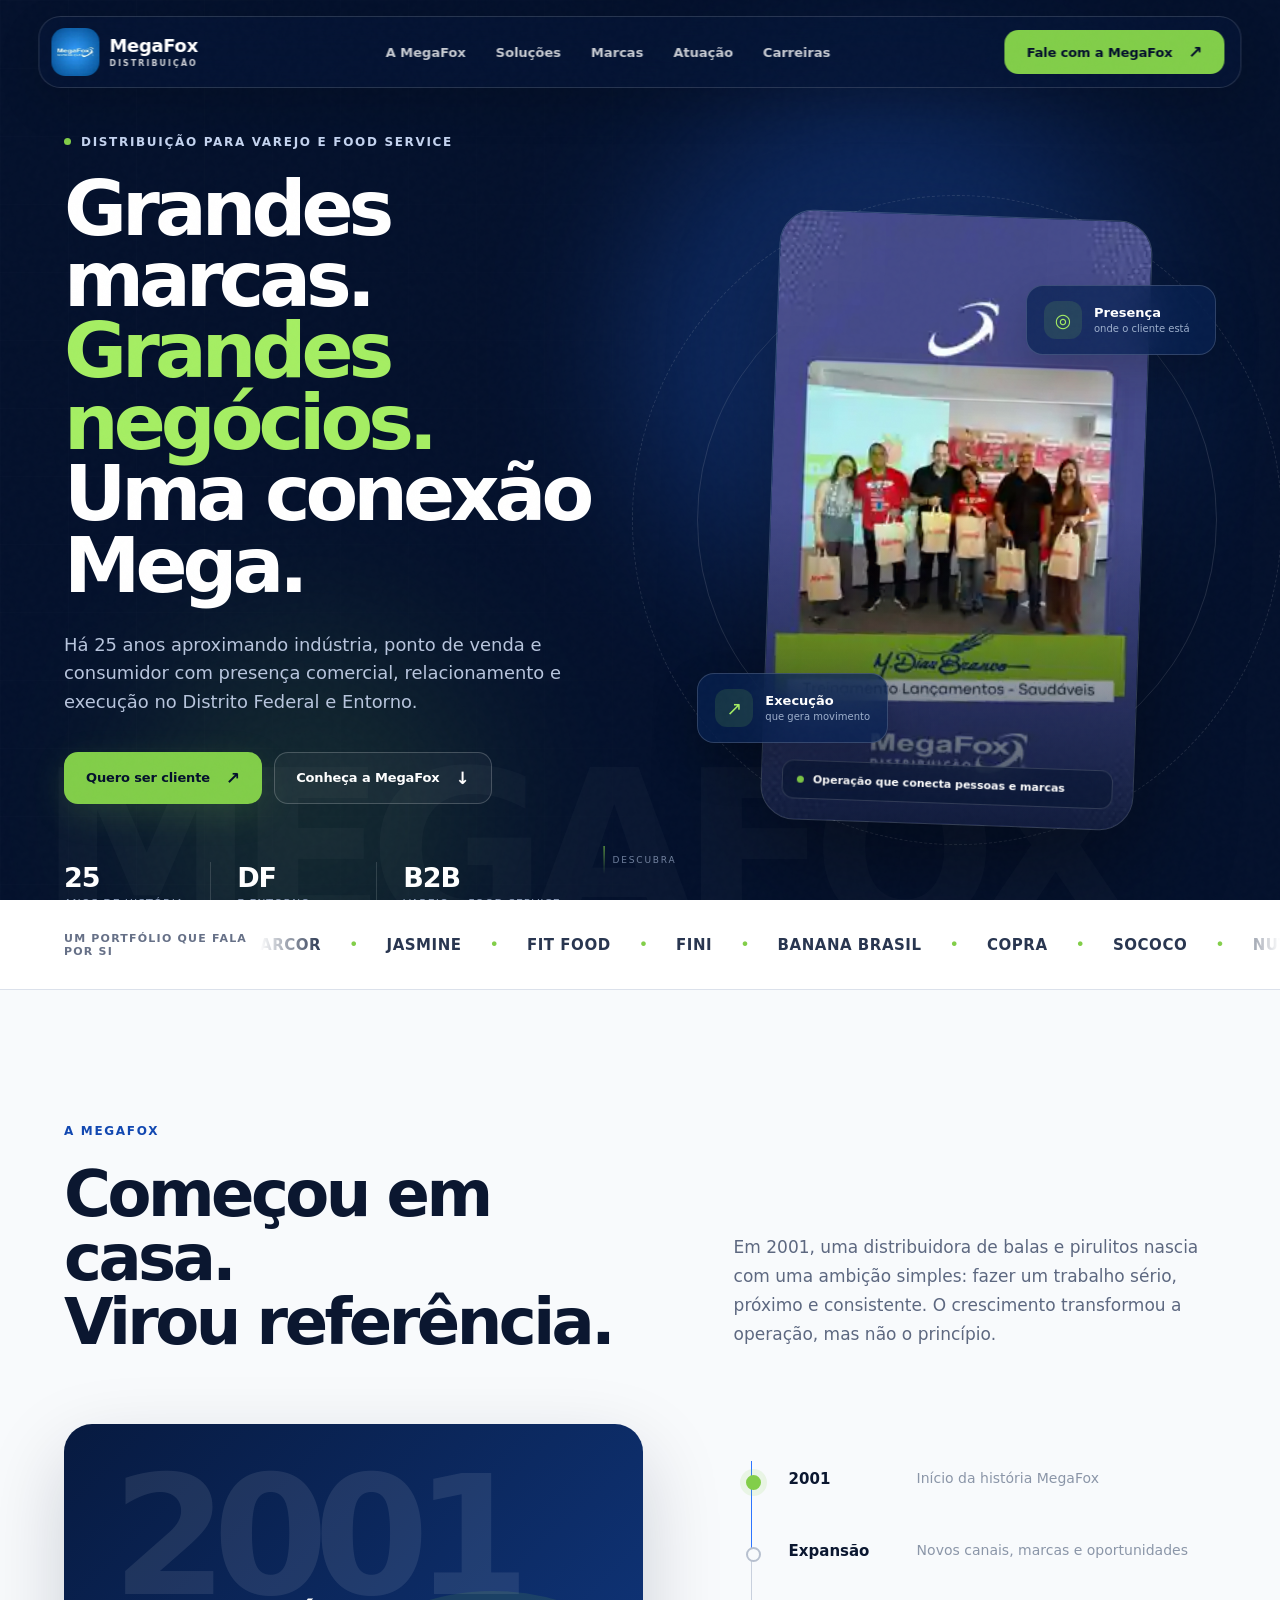
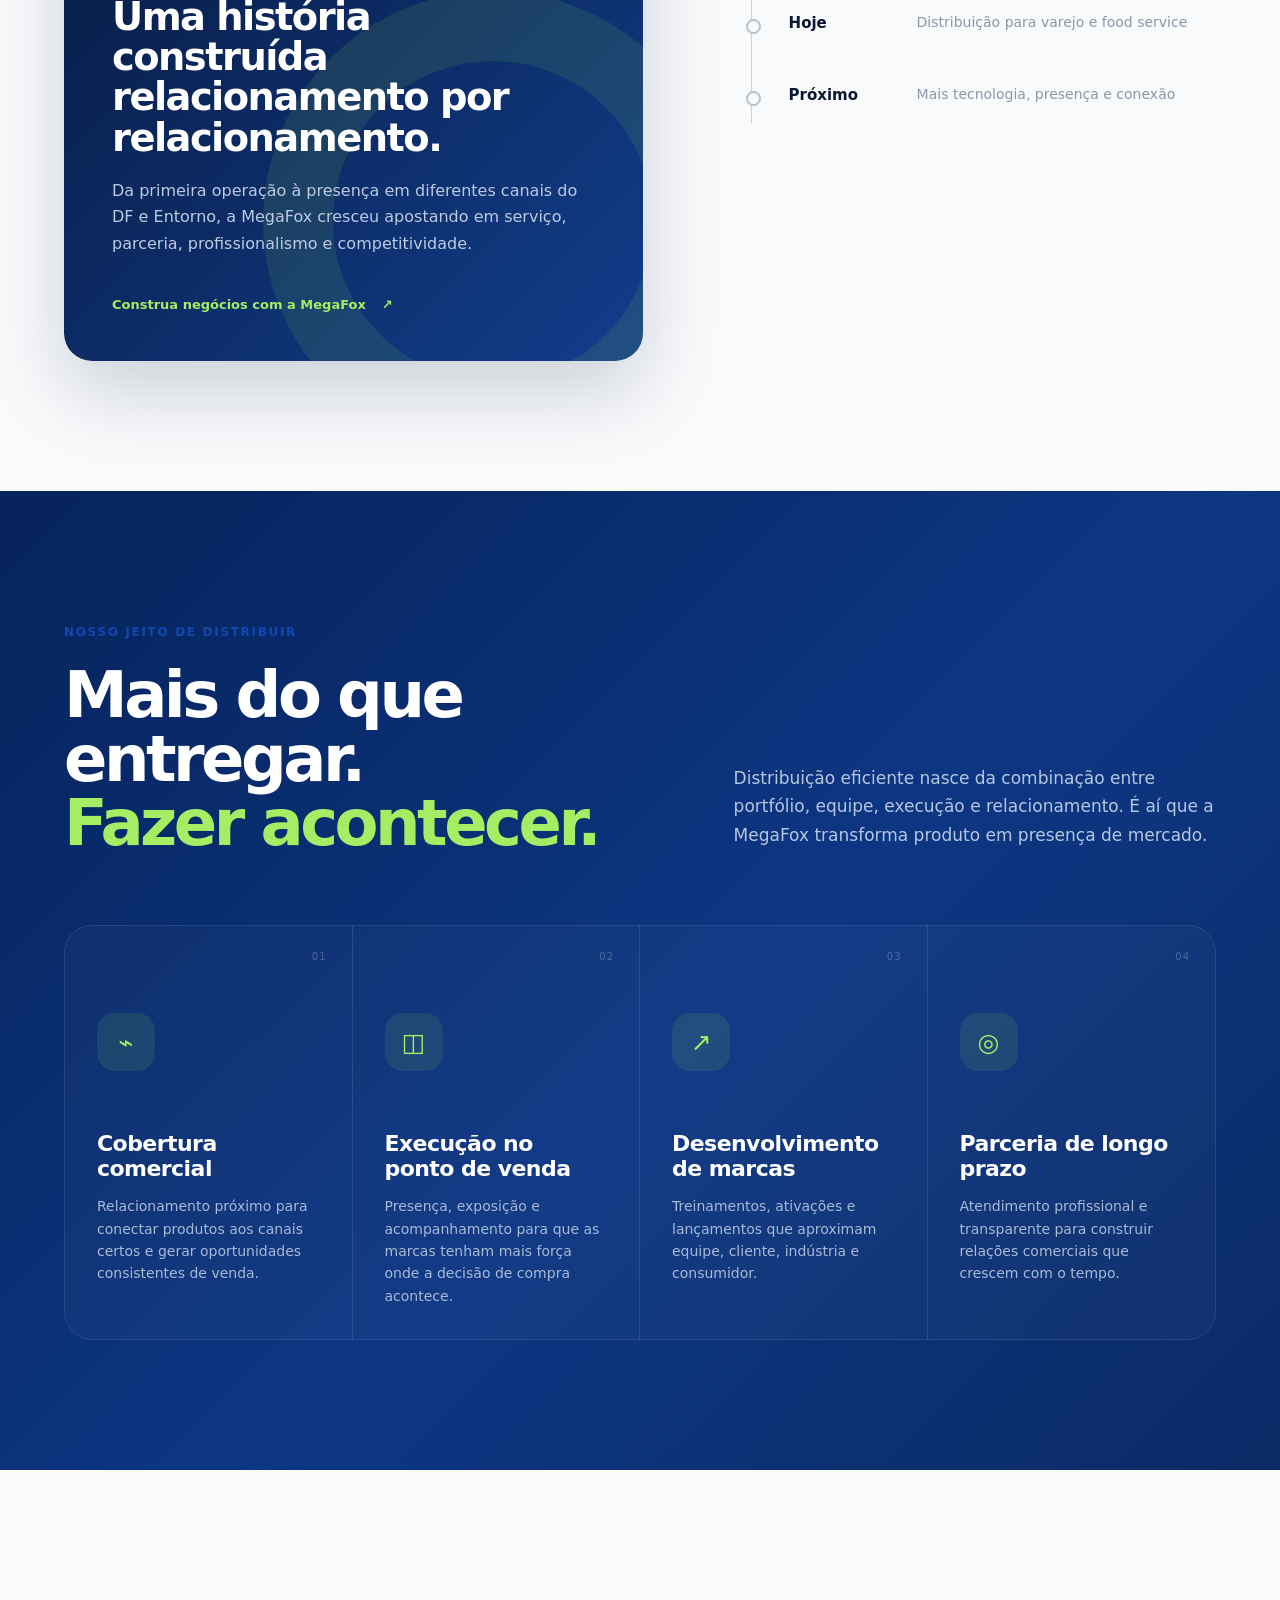
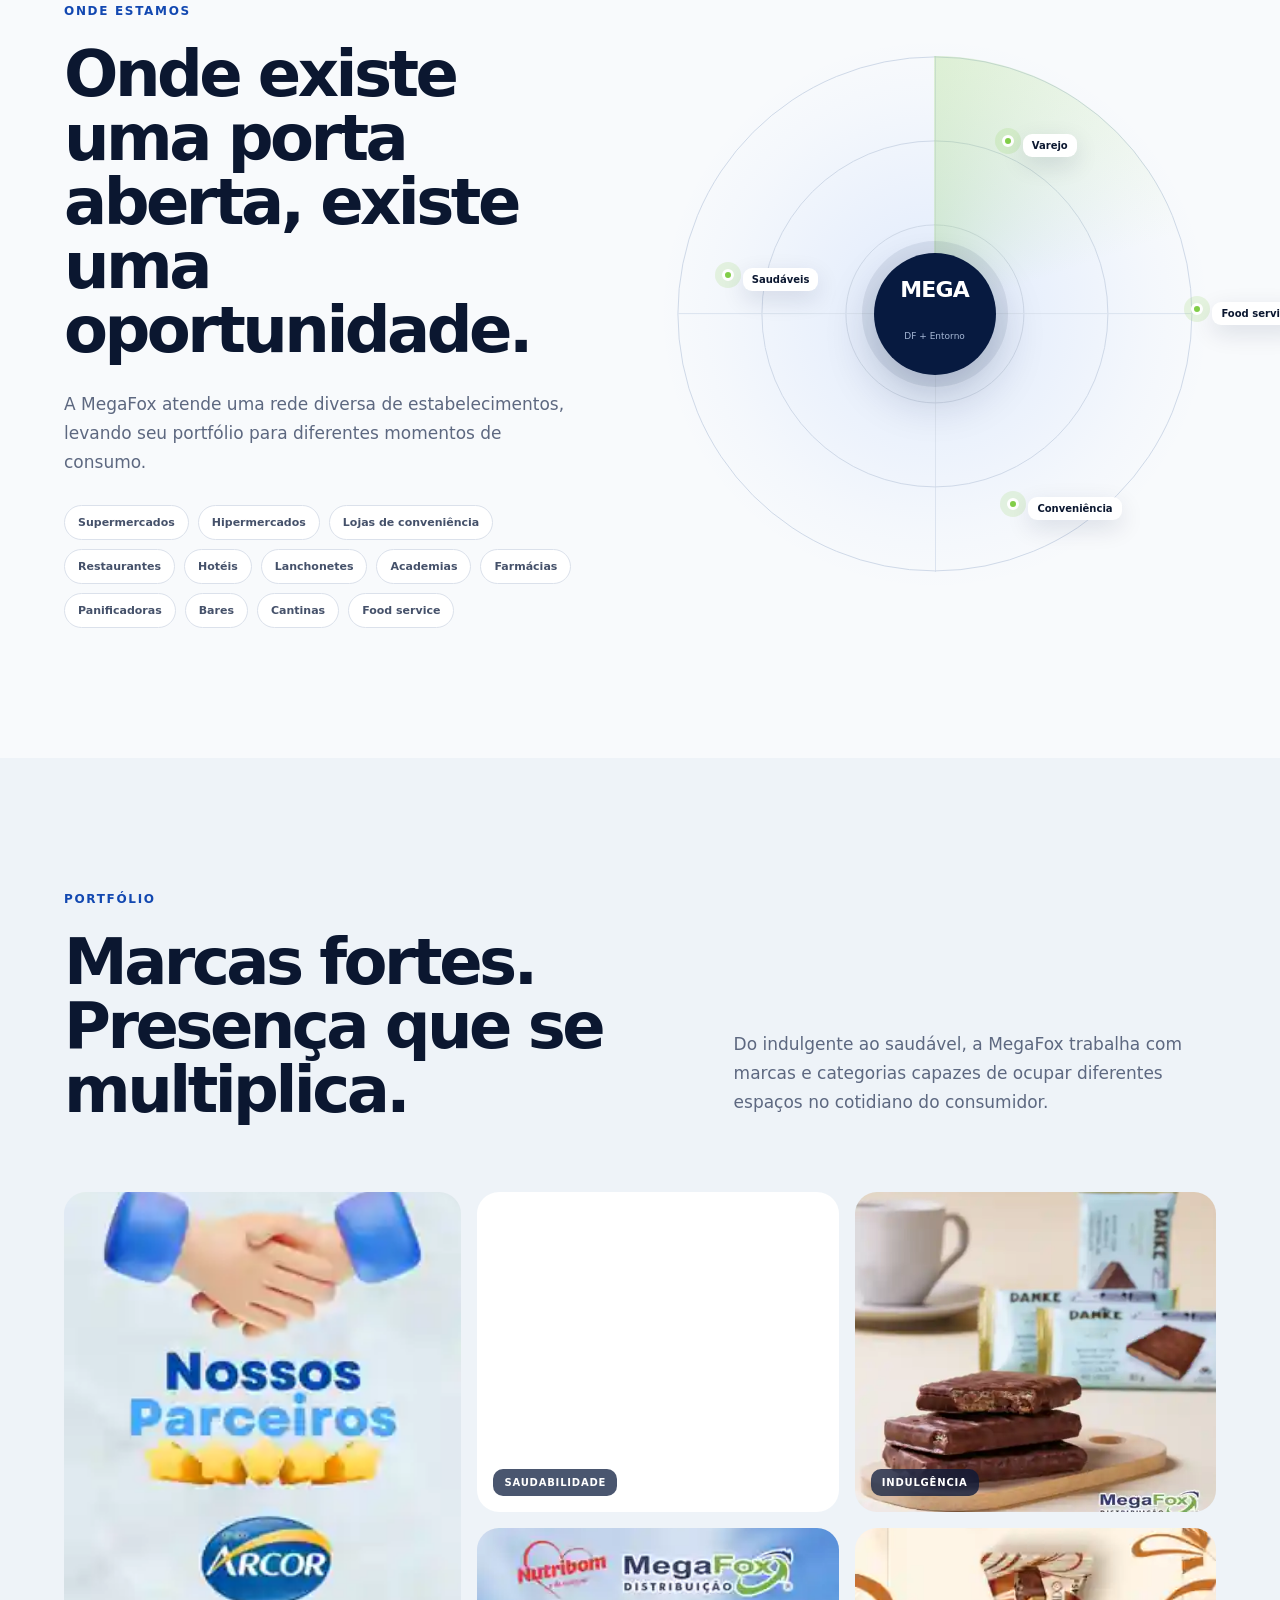
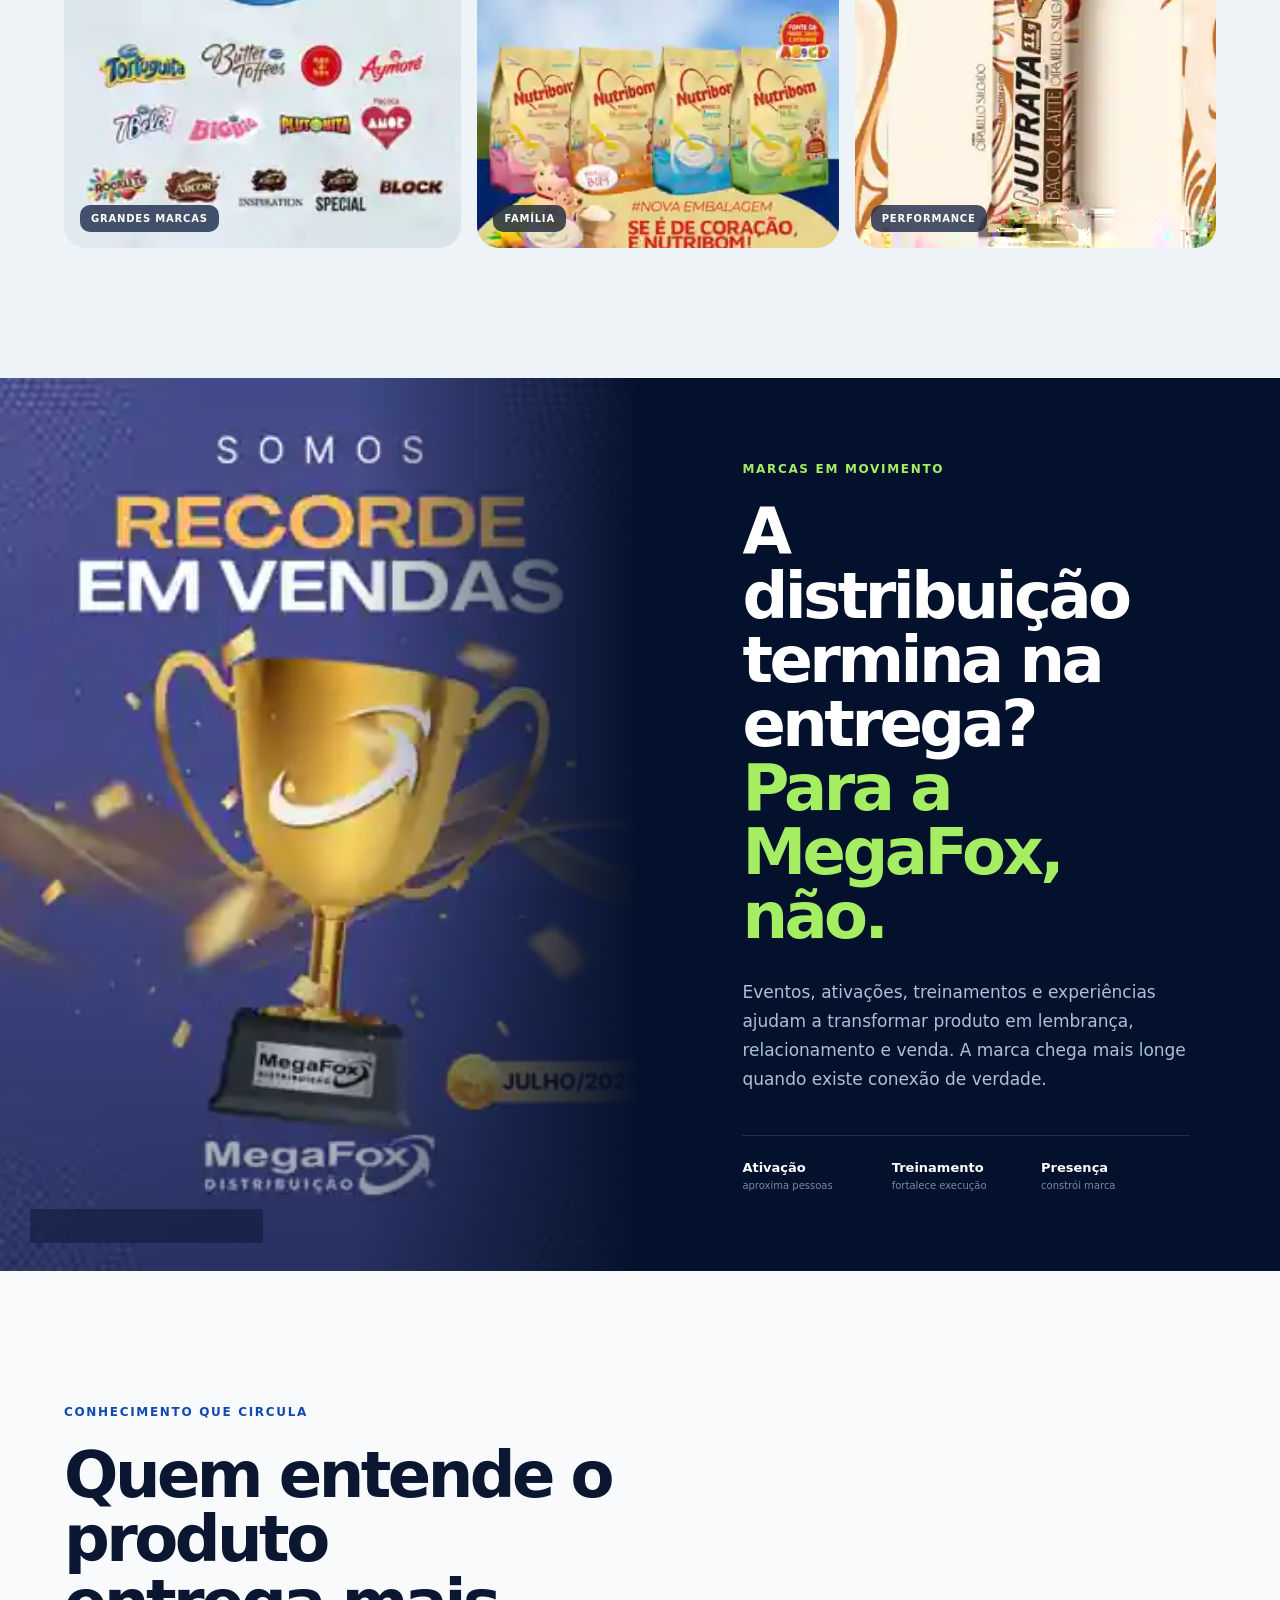
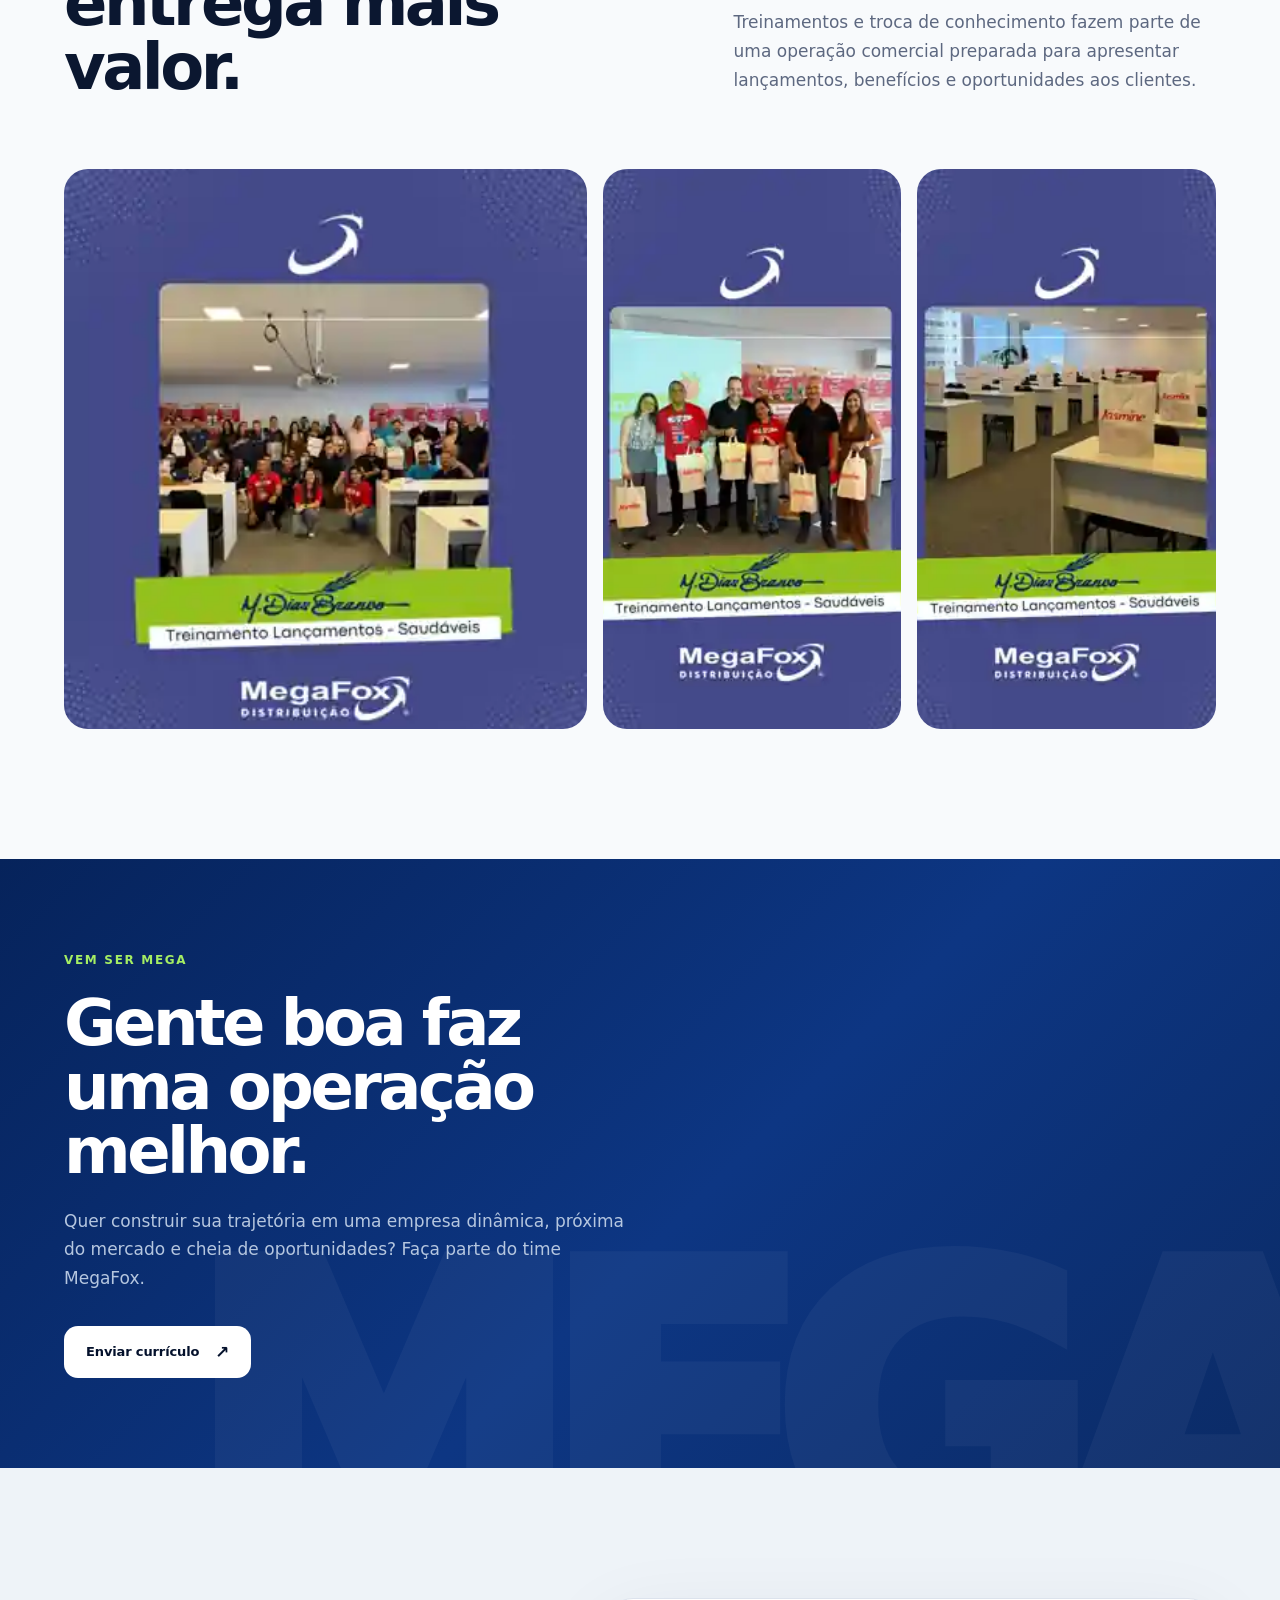
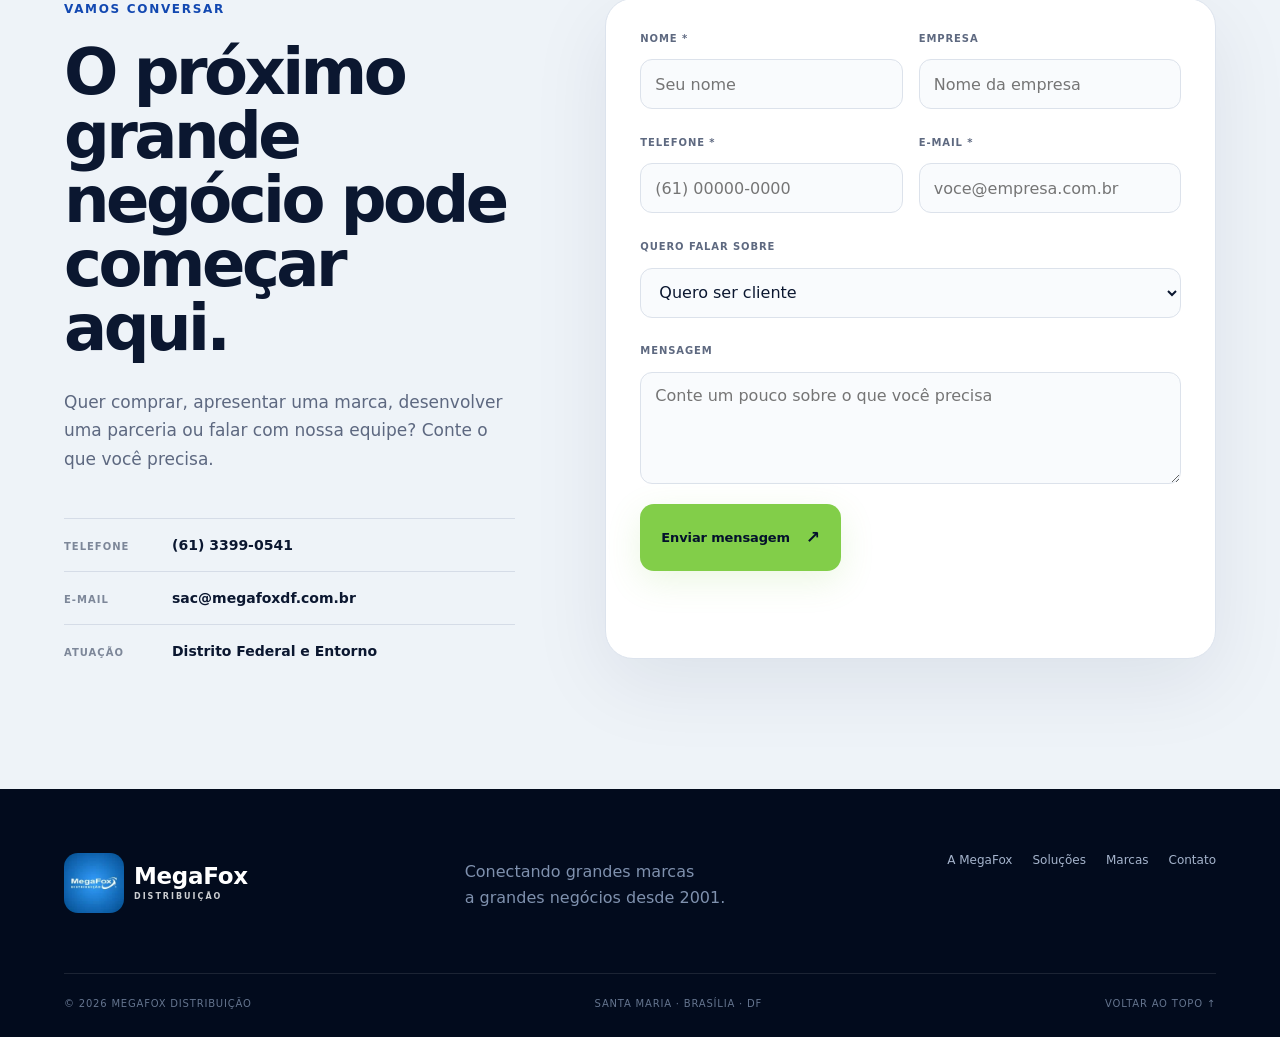
<file: index.html>
<!doctype html>
<html lang="pt-BR">
<head>
  <meta charset="utf-8" />
  <meta name="viewport" content="width=device-width, initial-scale=1" />
  <meta name="theme-color" content="#071a40" />
  <meta name="description" content="MegaFox Distribuição. Há 25 anos conectando grandes marcas ao varejo e food service no Distrito Federal e Entorno." />
  <meta property="og:title" content="MegaFox Distribuição | Conectando marcas e negócios" />
  <meta property="og:description" content="Distribuição, presença comercial e relacionamento para varejo e food service no DF e Entorno." />
  <meta property="og:type" content="website" />
  <title>MegaFox Distribuição | Conectando marcas e negócios</title>
  <link rel="icon" href="./assets/img/logo.webp" />
  <link rel="stylesheet" href="./assets/css/styles-a.css" />
  <link rel="stylesheet" href="./assets/css/styles-b.css" />
</head>
<body>
  <div class="noise" aria-hidden="true"></div>
  <header class="site-header" id="topo">
    <a class="brand" href="#topo" aria-label="MegaFox Distribuição - Início">
      <img src="./assets/img/logo.webp" alt="MegaFox Distribuição" />
      <span class="brand-wordmark"><strong>MegaFox</strong><small>DISTRIBUIÇÃO</small></span>
    </a>
    <button class="nav-toggle" aria-expanded="false" aria-controls="main-nav" aria-label="Abrir menu"><span></span><span></span></button>
    <nav id="main-nav" class="main-nav" aria-label="Navegação principal"><a href="#megafox">A MegaFox</a><a href="#solucoes">Soluções</a><a href="#marcas">Marcas</a><a href="#atuacao">Atuação</a><a href="#carreiras">Carreiras</a></nav>
    <a class="btn btn-header" href="#contato">Fale com a MegaFox <span>↗</span></a>
  </header>
  <main>
    <section class="hero section-dark" aria-labelledby="hero-title">
      <div class="hero-grid-bg" aria-hidden="true"></div><div class="hero-glow hero-glow-a" aria-hidden="true"></div><div class="hero-glow hero-glow-b" aria-hidden="true"></div>
      <div class="hero-copy reveal"><div class="eyebrow"><span class="pulse-dot"></span> Distribuição para varejo e food service</div><h1 id="hero-title">Grandes marcas.<br><span>Grandes negócios.</span><br>Uma conexão Mega.</h1><p class="hero-lead">Há 25 anos aproximando indústria, ponto de venda e consumidor com presença comercial, relacionamento e execução no Distrito Federal e Entorno.</p><div class="hero-actions"><a class="btn btn-primary" href="#contato">Quero ser cliente <span>↗</span></a><a class="btn btn-ghost" href="#megafox">Conheça a MegaFox <span>↓</span></a></div><div class="hero-proof" aria-label="Destaques MegaFox"><div><strong>25</strong><span>anos de história</span></div><div><strong>DF</strong><span>e Entorno</span></div><div><strong>B2B</strong><span>varejo + food service</span></div></div></div>
      <div class="hero-visual reveal" data-delay="120"><div class="visual-orbit orbit-one" aria-hidden="true"></div><div class="visual-orbit orbit-two" aria-hidden="true"></div><div class="video-shell"><video autoplay muted loop playsinline preload="metadata" poster="./assets/img/treinamento-2.webp"></video><div class="video-overlay"></div><div class="video-badge"><span></span> Operação que conecta pessoas e marcas</div></div><div class="floating-card fc-top"><span class="fc-icon">◎</span><div><strong>Presença</strong><small>onde o cliente está</small></div></div><div class="floating-card fc-bottom"><span class="fc-icon">↗</span><div><strong>Execução</strong><small>que gera movimento</small></div></div></div>
      <div class="scroll-cue" aria-hidden="true"><span></span> descubra</div>
    </section>
    <section class="trust-strip" aria-label="Marcas do portfólio MegaFox"><div class="trust-label">Um portfólio que fala por si</div><div class="ticker" aria-hidden="true"><div class="ticker-track"><span>ARCOR</span><i>•</i><span>JASMINE</span><i>•</i><span>FIT FOOD</span><i>•</i><span>FINI</span><i>•</i><span>BANANA BRASIL</span><i>•</i><span>COPRA</span><i>•</i><span>SOCOCO</span><i>•</i><span>NUTRY</span><i>•</i><span>NUTRIBOM</span><i>•</i><span>DANKE</span><i>•</i><span>ARCOR</span><i>•</i><span>JASMINE</span><i>•</i><span>FIT FOOD</span><i>•</i><span>FINI</span><i>•</i><span>BANANA BRASIL</span><i>•</i><span>COPRA</span><i>•</i><span>SOCOCO</span><i>•</i><span>NUTRY</span><i>•</i><span>NUTRIBOM</span><i>•</i><span>DANKE</span><i>•</i></div></div></section>
    <section class="story section-light" id="megafox"><div class="section-head reveal"><div><span class="kicker">A MegaFox</span><h2>Começou em casa.<br>Virou referência.</h2></div><p>Em 2001, uma distribuidora de balas e pirulitos nascia com uma ambição simples: fazer um trabalho sério, próximo e consistente. O crescimento transformou a operação, mas não o princípio.</p></div><div class="story-layout"><article class="story-feature reveal"><div class="story-year">2001</div><h3>Uma história construída<br>relacionamento por relacionamento.</h3><p>Da primeira operação à presença em diferentes canais do DF e Entorno, a MegaFox cresceu apostando em serviço, parceria, profissionalismo e competitividade.</p><a class="text-link" href="#contato">Construa negócios com a MegaFox <span>↗</span></a></article><div class="timeline reveal" data-delay="100"><div class="timeline-line"><span></span></div><div class="timeline-item active"><strong>2001</strong><span>Início da história MegaFox</span></div><div class="timeline-item"><strong>Expansão</strong><span>Novos canais, marcas e oportunidades</span></div><div class="timeline-item"><strong>Hoje</strong><span>Distribuição para varejo e food service</span></div><div class="timeline-item"><strong>Próximo</strong><span>Mais tecnologia, presença e conexão</span></div></div></div></section>
    <section class="solutions section-blue" id="solucoes"><div class="section-head inverse reveal"><div><span class="kicker">Nosso jeito de distribuir</span><h2>Mais do que entregar.<br><span>Fazer acontecer.</span></h2></div><p>Distribuição eficiente nasce da combinação entre portfólio, equipe, execução e relacionamento. É aí que a MegaFox transforma produto em presença de mercado.</p></div><div class="solution-grid"><article class="solution-card reveal"><span class="card-index">01</span><div class="solution-icon">⌁</div><h3>Cobertura comercial</h3><p>Relacionamento próximo para conectar produtos aos canais certos e gerar oportunidades consistentes de venda.</p><span class="card-line"></span></article><article class="solution-card reveal" data-delay="80"><span class="card-index">02</span><div class="solution-icon">◫</div><h3>Execução no ponto de venda</h3><p>Presença, exposição e acompanhamento para que as marcas tenham mais força onde a decisão de compra acontece.</p><span class="card-line"></span></article><article class="solution-card reveal" data-delay="160"><span class="card-index">03</span><div class="solution-icon">↗</div><h3>Desenvolvimento de marcas</h3><p>Treinamentos, ativações e lançamentos que aproximam equipe, cliente, indústria e consumidor.</p><span class="card-line"></span></article><article class="solution-card reveal" data-delay="240"><span class="card-index">04</span><div class="solution-icon">◎</div><h3>Parceria de longo prazo</h3><p>Atendimento profissional e transparente para construir relações comerciais que crescem com o tempo.</p><span class="card-line"></span></article></div></section>
    <section class="channels section-light" id="atuacao"><div class="channels-copy reveal"><span class="kicker">Onde estamos</span><h2>Onde existe uma porta aberta, existe uma oportunidade.</h2><p>A MegaFox atende uma rede diversa de estabelecimentos, levando seu portfólio para diferentes momentos de consumo.</p><div class="channel-pills"><span>Supermercados</span><span>Hipermercados</span><span>Lojas de conveniência</span><span>Restaurantes</span><span>Hotéis</span><span>Lanchonetes</span><span>Academias</span><span>Farmácias</span><span>Panificadoras</span><span>Bares</span><span>Cantinas</span><span>Food service</span></div></div><div class="channels-visual reveal" data-delay="120"><div class="radar"><div class="radar-ring r1"></div><div class="radar-ring r2"></div><div class="radar-ring r3"></div><div class="radar-sweep"></div><div class="radar-center"><strong>MEGA</strong><span>DF + Entorno</span></div><div class="radar-dot d1"><span>Varejo</span></div><div class="radar-dot d2"><span>Food service</span></div><div class="radar-dot d3"><span>Conveniência</span></div><div class="radar-dot d4"><span>Saudáveis</span></div></div></div></section>
    <section class="brands section-offwhite" id="marcas"><div class="section-head reveal"><div><span class="kicker">Portfólio</span><h2>Marcas fortes.<br>Presença que se multiplica.</h2></div><p>Do indulgente ao saudável, a MegaFox trabalha com marcas e categorias capazes de ocupar diferentes espaços no cotidiano do consumidor.</p></div><div class="brand-gallery"><figure class="brand-tile tall reveal"><img src="./assets/img/parceiros-arcor.webp" alt="Marcas parceiras Arcor distribuídas pela MegaFox" loading="lazy"><figcaption>Grandes marcas</figcaption></figure><figure class="brand-tile reveal" data-delay="60"><img src="./assets/img/jasmine.webp" alt="Produtos Jasmine disponíveis na MegaFox" loading="lazy"><figcaption>Saudabilidade</figcaption></figure><figure class="brand-tile reveal" data-delay="120"><img src="./assets/img/danke.webp" alt="Produto Danke distribuído pela MegaFox" loading="lazy"><figcaption>Indulgência</figcaption></figure><figure class="brand-tile reveal" data-delay="180"><img src="./assets/img/nutribom.webp" alt="Produtos Nutribom distribuídos pela MegaFox" loading="lazy"><figcaption>Família</figcaption></figure><figure class="brand-tile reveal" data-delay="240"><img src="./assets/img/nutrata.webp" alt="Produto Nutrata distribuído pela MegaFox" loading="lazy"><figcaption>Performance</figcaption></figure></div></section>
    <section class="activation section-dark"><div class="activation-media reveal"><video autoplay muted loop playsinline preload="metadata" poster="./assets/img/recorde-vendas.webp"></video><div class="activation-gradient"></div><div class="media-label">Brand experience · MegaFox</div></div><div class="activation-copy reveal" data-delay="120"><span class="kicker light">Marcas em movimento</span><h2>A distribuição termina na entrega?<br><span>Para a MegaFox, não.</span></h2><p>Eventos, ativações, treinamentos e experiências ajudam a transformar produto em lembrança, relacionamento e venda. A marca chega mais longe quando existe conexão de verdade.</p><div class="activation-stats"><div><strong>Ativação</strong><span>aproxima pessoas</span></div><div><strong>Treinamento</strong><span>fortalece execução</span></div><div><strong>Presença</strong><span>constrói marca</span></div></div></div></section>
    <section class="people section-light"><div class="section-head reveal"><div><span class="kicker">Conhecimento que circula</span><h2>Quem entende o produto<br>entrega mais valor.</h2></div><p>Treinamentos e troca de conhecimento fazem parte de uma operação comercial preparada para apresentar lançamentos, benefícios e oportunidades aos clientes.</p></div><div class="people-grid"><div class="people-main reveal"><video autoplay muted loop playsinline preload="metadata" poster="./assets/img/treinamento-1.webp"></video></div><img class="people-photo reveal" data-delay="80" src="./assets/img/treinamento-2.webp" alt="Equipe MegaFox em treinamento" loading="lazy"><img class="people-photo reveal" data-delay="140" src="./assets/img/treinamento-3.webp" alt="Treinamento de produtos na MegaFox" loading="lazy"></div></section>
    <section class="careers section-blue" id="carreiras"><div class="careers-copy reveal"><span class="kicker light">Vem ser Mega</span><h2>Gente boa faz<br>uma operação melhor.</h2><p>Quer construir sua trajetória em uma empresa dinâmica, próxima do mercado e cheia de oportunidades? Faça parte do time MegaFox.</p><a class="btn btn-white" href="mailto:vagas@megafoxdf.com.br">Enviar currículo <span>↗</span></a></div><div class="careers-word reveal" data-delay="100" aria-hidden="true">MEGA</div></section>
    <section class="contact section-offwhite" id="contato"><div class="contact-copy reveal"><span class="kicker">Vamos conversar</span><h2>O próximo grande negócio pode começar aqui.</h2><p>Quer comprar, apresentar uma marca, desenvolver uma parceria ou falar com nossa equipe? Conte o que você precisa.</p><div class="contact-details"><div><small>Telefone</small><a href="tel:+556133990541">(61) 3399-0541</a></div><div><small>E-mail</small><a href="mailto:sac@megafoxdf.com.br">sac@megafoxdf.com.br</a></div><div><small>Atuação</small><span>Distrito Federal e Entorno</span></div></div></div><form class="contact-form reveal" data-delay="120" id="contact-form" novalidate><input class="hp" type="text" name="website" tabindex="-1" autocomplete="off" aria-hidden="true"><div class="field-row"><label><span>Nome *</span><input type="text" name="name" autocomplete="name" required maxlength="100" placeholder="Seu nome"></label><label><span>Empresa</span><input type="text" name="company" autocomplete="organization" maxlength="120" placeholder="Nome da empresa"></label></div><div class="field-row"><label><span>Telefone *</span><input type="tel" name="phone" autocomplete="tel" required maxlength="30" placeholder="(61) 00000-0000"></label><label><span>E-mail *</span><input type="email" name="email" autocomplete="email" required maxlength="140" placeholder="voce@empresa.com.br"></label></div><label><span>Quero falar sobre</span><select name="interest"><option value="ser-cliente">Quero ser cliente</option><option value="ser-fornecedor">Quero apresentar uma marca</option><option value="parceria">Parcerias e ações</option><option value="outro">Outro assunto</option></select></label><label><span>Mensagem</span><textarea name="message" rows="4" maxlength="1000" placeholder="Conte um pouco sobre o que você precisa"></textarea></label><button class="btn btn-primary submit-btn" type="submit">Enviar mensagem <span>↗</span></button><p class="form-status" id="form-status" role="status" aria-live="polite"></p></form></section>
  </main>
  <footer class="site-footer"><div class="footer-top"><a class="brand footer-brand" href="#topo"><img src="./assets/img/logo.webp" alt="" /><span class="brand-wordmark"><strong>MegaFox</strong><small>DISTRIBUIÇÃO</small></span></a><p>Conectando grandes marcas<br>a grandes negócios desde 2001.</p><div class="footer-links"><a href="#megafox">A MegaFox</a><a href="#solucoes">Soluções</a><a href="#marcas">Marcas</a><a href="#contato">Contato</a></div></div><div class="footer-bottom"><span>© <span id="year"></span> MegaFox Distribuição</span><span>Santa Maria · Brasília · DF</span><a href="#topo">Voltar ao topo ↑</a></div></footer>
  <script src="./assets/js/app.js" defer></script>
</body>
</html>
</file>
<file: assets/css/styles-a.css>
:root {
  --navy-950: #04112c;
  --navy-900: #071a40;
  --navy-800: #0a2b68;
  --blue-700: #1248b1;
  --blue-500: #2d75ff;
  --cyan: #47c9ff;
  --green: #82ce49;
  --green-bright: #a5ee63;
  --ink: #0b1730;
  --muted: #5d6880;
  --line: #dbe1eb;
  --paper: #f8fafc;
  --offwhite: #eef3f8;
  --white: #ffffff;
  --radius: 28px;
  --shadow: 0 30px 80px rgba(4, 17, 44, .18);
}
* { box-sizing: border-box; }
html { scroll-behavior: smooth; }
body { margin: 0; color: var(--ink); background: var(--paper); font-family: Inter, ui-sans-serif, system-ui, -apple-system, BlinkMacSystemFont, "Segoe UI", sans-serif; -webkit-font-smoothing: antialiased; }
a { color: inherit; text-decoration: none; }
img, video { display: block; width: 100%; }
button, input, textarea, select { font: inherit; }
button { cursor: pointer; }
::selection { background: var(--green); color: var(--navy-950); }
.noise { position: fixed; inset: 0; pointer-events: none; z-index: 999; opacity: .025; background-image: url("data:image/svg+xml,%3Csvg viewBox='0 0 180 180' xmlns='http://www.w3.org/2000/svg'%3E%3Cfilter id='n'%3E%3CfeTurbulence type='fractalNoise' baseFrequency='.8' numOctaves='4' stitchTiles='stitch'/%3E%3C/filter%3E%3Crect width='100%25' height='100%25' filter='url(%23n)' opacity='.7'/%3E%3C/svg%3E"); }
.site-header { position: fixed; z-index: 100; top: 16px; left: 50%; transform: translateX(-50%); width: min(94%, 1380px); height: 72px; padding: 0 16px 0 12px; display: grid; grid-template-columns: auto 1fr auto; align-items: center; gap: 28px; color: white; border: 1px solid rgba(255,255,255,.14); border-radius: 22px; background: rgba(5,22,56,.66); backdrop-filter: blur(20px); box-shadow: 0 16px 44px rgba(0,0,0,.14); transition: .3s ease; }
.site-header.scrolled { top: 8px; background: rgba(5,22,56,.92); }
.brand { display: inline-flex; align-items: center; gap: 10px; min-width: 160px; }
.brand img { width: 48px; height: 48px; border-radius: 14px; object-fit: cover; }
.brand-wordmark { display: flex; flex-direction: column; line-height: 1; letter-spacing: -.02em; }
.brand-wordmark strong { font-size: 18px; }
.brand-wordmark small { margin-top: 5px; font-size: 8px; letter-spacing: .25em; font-weight: 800; opacity: .8; }
.main-nav { display: flex; align-items: center; justify-content: center; gap: 30px; font-size: 13px; font-weight: 650; color: rgba(255,255,255,.78); }
.main-nav a { position: relative; padding: 24px 0; }
.main-nav a::after { content: ""; position: absolute; left: 0; bottom: 17px; width: 100%; height: 1px; transform: scaleX(0); transform-origin: right; background: var(--green-bright); transition: transform .25s ease; }
.main-nav a:hover { color: white; }
.main-nav a:hover::after { transform: scaleX(1); transform-origin: left; }
.nav-toggle { display: none; color: white; background: transparent; border: 0; width: 42px; height: 42px; }
.nav-toggle span { display: block; width: 22px; height: 2px; background: currentColor; margin: 5px auto; }
.btn { display: inline-flex; align-items: center; justify-content: center; gap: 16px; min-height: 52px; padding: 0 21px; border-radius: 14px; border: 1px solid transparent; font-weight: 750; font-size: 13px; letter-spacing: -.01em; transition: transform .25s ease, background .25s ease, border .25s ease; }
.btn:hover { transform: translateY(-2px); }
.btn span { font-size: 17px; }
.btn-header { min-height: 44px; background: var(--green); color: var(--navy-950); }
.btn-primary { background: var(--green); color: var(--navy-950); box-shadow: 0 10px 34px rgba(130,206,73,.16); }
.btn-primary:hover { background: var(--green-bright); }
.btn-ghost { color: white; border-color: rgba(255,255,255,.2); background: rgba(255,255,255,.04); }
.btn-white { color: var(--navy-950); background: white; }
.section-dark { color: white; background: var(--navy-950); }
.section-light { background: var(--paper); }
.section-offwhite { background: var(--offwhite); }
.section-blue { color: white; background: linear-gradient(135deg, #06235b 0%, #0d3683 55%, #0b2b66 100%); }
.hero { position: relative; min-height: 900px; height: 100vh; max-height: 1040px; overflow: hidden; display: grid; grid-template-columns: 1.05fr .95fr; align-items: center; gap: 60px; padding: 130px max(5vw, 38px) 80px; }
.hero-grid-bg { position: absolute; inset: 0; opacity: .16; background-image: linear-gradient(rgba(255,255,255,.08) 1px, transparent 1px), linear-gradient(90deg, rgba(255,255,255,.08) 1px, transparent 1px); background-size: 68px 68px; mask-image: linear-gradient(to right, rgba(0,0,0,.85), transparent 80%); }
.hero::after { content: "MEGAFOX"; position: absolute; left: 3vw; bottom: -6vw; font-weight: 900; font-size: clamp(100px, 17vw, 290px); letter-spacing: -.08em; color: rgba(255,255,255,.028); pointer-events: none; }
.hero-glow { position: absolute; border-radius: 50%; filter: blur(80px); opacity: .26; }
.hero-glow-a { width: 520px; height: 520px; right: 10%; top: 10%; background: var(--blue-500); }
.hero-glow-b { width: 360px; height: 360px; left: 10%; bottom: -10%; background: var(--green); opacity: .12; }
.hero-copy { position: relative; z-index: 2; max-width: 810px; }
.eyebrow, .kicker { display: inline-flex; align-items: center; gap: 10px; margin-bottom: 24px; color: var(--blue-700); font-size: 12px; text-transform: uppercase; letter-spacing: .14em; font-weight: 850; }
.eyebrow { color: #c5d4f0; }
.pulse-dot { width: 7px; height: 7px; border-radius: 50%; background: var(--green); box-shadow: 0 0 0 0 rgba(130,206,73,.45); animation: pulse 2s infinite; }
@keyframes pulse { 70% { box-shadow: 0 0 0 9px rgba(130,206,73,0); } 100% { box-shadow: 0 0 0 0 rgba(130,206,73,0); } }
.hero h1 { margin: 0; max-width: 760px; font-size: clamp(54px, 6vw, 94px); line-height: .93; letter-spacing: -.065em; font-weight: 850; }
.hero h1 span { color: var(--green-bright); }
.hero-lead { max-width: 680px; margin: 30px 0 0; color: #b8c5dd; font-size: clamp(17px, 1.4vw, 21px); line-height: 1.58; }
.hero-actions { display: flex; gap: 12px; margin-top: 36px; }
.hero-proof { display: flex; align-items: stretch; gap: 0; margin-top: 58px; color: white; }
.hero-proof > div { min-width: 140px; padding-right: 26px; margin-right: 26px; border-right: 1px solid rgba(255,255,255,.14); }
.hero-proof > div:last-child { border: 0; margin-right: 0; padding-right: 0; }
.hero-proof strong { display: block; font-size: 27px; letter-spacing: -.04em; }
.hero-proof span { display: block; margin-top: 4px; color: #8fa0be; font-size: 11px; text-transform: uppercase; letter-spacing: .08em; }
.hero-visual { position: relative; z-index: 2; width: min(100%, 620px); justify-self: center; }
.video-shell { position: relative; width: min(72%, 410px); height: 610px; margin: auto; overflow: hidden; border: 1px solid rgba(255,255,255,.18); border-radius: 34px; box-shadow: 0 40px 100px rgba(0,0,0,.38); transform: rotate(2deg); }
.video-shell video { width: 100%; height: 100%; object-fit: cover; }
.video-overlay { position: absolute; inset: 0; background: linear-gradient(to top, rgba(3,15,39,.78), transparent 52%); }
.video-badge { position: absolute; bottom: 20px; left: 20px; right: 20px; display: flex; align-items: center; gap: 9px; padding: 12px 14px; border: 1px solid rgba(255,255,255,.15); border-radius: 12px; background: rgba(4,17,44,.48); backdrop-filter: blur(14px); font-size: 11px; font-weight: 700; }
.video-badge span { width: 7px; height: 7px; border-radius: 50%; background: var(--green); }
.visual-orbit { position: absolute; top: 50%; left: 50%; border: 1px solid rgba(255,255,255,.12); border-radius: 50%; transform: translate(-50%,-50%); }
.orbit-one { width: 520px; height: 520px; }
.orbit-two { width: 650px; height: 650px; border-style: dashed; animation: rotate 36s linear infinite; }
@keyframes rotate { to { transform: translate(-50%,-50%) rotate(360deg); } }
.floating-card { position: absolute; z-index: 3; display: flex; align-items: center; gap: 12px; min-width: 190px; padding: 15px 17px; border: 1px solid rgba(255,255,255,.16); border-radius: 17px; color: white; background: rgba(8,34,82,.72); backdrop-filter: blur(20px); box-shadow: 0 20px 46px rgba(0,0,0,.2); }
.fc-top { top: 70px; right: 0; }
.fc-bottom { bottom: 82px; left: 0; }
.fc-icon { display: grid; place-items: center; width: 38px; height: 38px; border-radius: 12px; background: rgba(130,206,73,.14); color: var(--green-bright); font-size: 19px; }
.floating-card strong { display: block; font-size: 13px; }
.floating-card small { display: block; margin-top: 3px; color: #9eb0cd; font-size: 10px; }
.scroll-cue { position: absolute; left: 50%; bottom: 26px; transform: translateX(-50%); display: flex; align-items: center; gap: 8px; color: #70809e; font-size: 9px; text-transform: uppercase; letter-spacing: .2em; }
.scroll-cue span { width: 1px; height: 28px; background: linear-gradient(var(--green), transparent); }
.trust-strip { display: grid; grid-template-columns: 260px 1fr; overflow: hidden; min-height: 90px; align-items: center; border-bottom: 1px solid var(--line); background: white; }
.trust-label { padding-left: max(5vw, 38px); font-size: 11px; font-weight: 800; text-transform: uppercase; letter-spacing: .11em; color: #667087; }
.ticker { overflow: hidden; mask-image: linear-gradient(90deg, transparent, black 6%, black 94%, transparent); }
.ticker-track { width: max-content; display: flex; align-items: center; gap: 28px; animation: ticker 34s linear infinite; color: #293650; }
.ticker-track span { font-size: 15px; font-weight: 900; letter-spacing: .035em; white-space: nowrap; }
.ticker-track i { color: var(--green); font-style: normal; }
@keyframes ticker { to { transform: translateX(-50%); } }
.section-head { display: grid; grid-template-columns: 1.1fr .9fr; gap: 80px; align-items: end; max-width: 1360px; margin: 0 auto 70px; }
.section-head h2, .channels h2, .activation h2, .careers h2, .contact h2 { margin: 0; font-size: clamp(42px, 5vw, 74px); line-height: 1; letter-spacing: -.055em; }
.section-head p { max-width: 540px; margin: 0 0 5px; color: var(--muted); font-size: 17px; line-height: 1.7; }
.section-head.inverse p { color: #b6c7e2; }
.section-head.inverse h2 span { color: var(--green-bright); }
.story { padding: 130px max(5vw,38px); }
.story-layout { display: grid; grid-template-columns: 1.1fr .9fr; gap: 100px; max-width: 1360px; margin: auto; align-items: start; }
.story-feature { position: relative; min-height: 470px; padding: 48px; overflow: hidden; border-radius: var(--radius); color: white; background: linear-gradient(135deg, #071a40, #123d8b); box-shadow: var(--shadow); }
.story-feature::after { content: ""; position: absolute; width: 320px; height: 320px; right: -80px; bottom: -90px; border-radius: 50%; border: 70px solid rgba(130,206,73,.12); }
.story-year { font-size: clamp(90px, 13vw, 190px); line-height: .78; letter-spacing: -.09em; font-weight: 900; color: rgba(255,255,255,.09); }
.story-feature h3 { position: relative; z-index: 1; margin: -5px 0 20px; font-size: clamp(27px, 3vw, 42px); line-height: 1.05; letter-spacing: -.04em; }
.story-feature p { position: relative; z-index: 1; max-width: 570px; color: #bdcbe2; line-height: 1.65; }
.text-link { position: relative; z-index: 1; display: inline-flex; gap: 16px; margin-top: 24px; color: var(--green-bright); font-size: 13px; font-weight: 800; }
.timeline { position: relative; padding: 26px 0 20px 46px; }
.timeline-line { position: absolute; left: 8px; top: 37px; bottom: 35px; width: 1px; background: #c8d0dd; }
.timeline-line span { display: block; width: 1px; height: 34%; background: var(--blue-500); }
.timeline-item { position: relative; display: grid; grid-template-columns: 110px 1fr; gap: 18px; padding: 20px 0 34px; color: #8b96a8; }
.timeline-item::before { content: ""; position: absolute; left: -43px; top: 25px; width: 11px; height: 11px; border-radius: 50%; border: 2px solid #b7c0cf; background: var(--paper); }
.timeline-item.active::before { border-color: var(--green); background: var(--green); box-shadow: 0 0 0 6px rgba(130,206,73,.13); }
.timeline-item strong { color: var(--ink); font-size: 15px; }
.timeline-item span { font-size: 14px; }
.solutions { padding: 130px max(5vw,38px); }
.solution-grid { display: grid; grid-template-columns: repeat(4, 1fr); max-width: 1360px; margin: auto; border: 1px solid rgba(255,255,255,.12); border-radius: var(--radius); overflow: hidden; }
.solution-card { position: relative; min-height: 390px; padding: 32px; border-right: 1px solid rgba(255,255,255,.12); background: rgba(255,255,255,.025); transition: background .35s ease; }
.solution-card:last-child { border-right: 0; }
.solution-card:hover { background: rgba(255,255,255,.07); }
.card-index { position: absolute; right: 25px; top: 25px; color: rgba(255,255,255,.25); font-size: 10px; letter-spacing: .1em; }
.solution-icon { display: grid; place-items: center; width: 58px; height: 58px; margin: 55px 0 60px; border-radius: 18px; background: rgba(130,206,73,.12); color: var(--green-bright); font-size: 25px; }
.solution-card h3 { margin: 0 0 14px; font-size: 22px; letter-spacing: -.025em; }
.solution-card p { margin: 0; color: #a8bad7; font-size: 14px; line-height: 1.6; }
.card-line { position: absolute; left: 32px; right: 32px; bottom: 0; height: 3px; transform: scaleX(0); transform-origin: left; background: var(--green); transition: transform .35s ease; }
.solution-card:hover .card-line { transform: scaleX(1); }
.channels { display: grid; grid-template-columns: .95fr 1.05fr; gap: 80px; align-items: center; padding: 130px max(5vw,38px); overflow: hidden; }
.channels-copy { max-width: 660px; justify-self: end; }
.channels-copy p { margin: 28px 0; color: var(--muted); font-size: 17px; line-height: 1.7; }
.channel-pills { display: flex; flex-wrap: wrap; gap: 9px; }
.channel-pills span { padding: 10px 13px; border: 1px solid #dbe1eb; border-radius: 999px; background: white; color: #45516a; font-size: 11px; font-weight: 700; }
.channels-visual { min-height: 600px; display: grid; place-items: center; }
.radar { position: relative; width: min(560px, 90vw); aspect-ratio: 1; border-radius: 50%; background: radial-gradient(circle, rgba(45,117,255,.12), rgba(45,117,255,.02) 55%, transparent 70%); }
.radar-ring { position: absolute; left: 50%; top: 50%; border: 1px solid #cfd9e8; border-radius: 50%; transform: translate(-50%,-50%); }
.r1 { width: 32%; height: 32%; } .r2 { width: 62%; height: 62%; } .r3 { width: 92%; height: 92%; }
.radar::before, .radar::after { content: ""; position: absolute; left: 50%; top: 4%; bottom: 4%; width: 1px; background: #dbe3ef; }
.radar::after { transform: rotate(90deg); }
.radar-sweep { position: absolute; inset: 4%; border-radius: 50%; background: conic-gradient(from 0deg, rgba(130,206,73,.22), transparent 20%); animation: radar 7s linear infinite; }
@keyframes radar { to { transform: rotate(360deg); } }
.radar-center { position: absolute; left: 50%; top: 50%; z-index: 4; transform: translate(-50%,-50%); display: grid; place-items: center; width: 122px; height: 122px; border-radius: 50%; color: white; background: var(--navy-900); box-shadow: 0 0 0 12px rgba(7,26,64,.08), 0 20px 50px rgba(7,26,64,.24); }
.radar-center strong { font-size: 22px; letter-spacing: -.04em; }.radar-center span { margin-top: -30px; font-size: 9px; color: #a8bad7; }
.radar-dot { position: absolute; z-index: 5; width: 12px; height: 12px; border: 3px solid white; border-radius: 50%; background: var(--green); box-shadow: 0 0 0 7px rgba(130,206,73,.16); }
.radar-dot span { position: absolute; white-space: nowrap; left: 18px; top: -4px; padding: 6px 9px; border-radius: 9px; background: white; box-shadow: 0 8px 24px rgba(7,26,64,.12); font-size: 10px; font-weight: 800; }
.d1 { top: 18%; left: 62%; }.d2 { top: 48%; right: 2%; }.d3 { bottom: 15%; left: 63%; }.d4 { top: 42%; left: 12%; }
</file>
<file: assets/css/styles-b.css>
.brands { padding: 130px max(5vw,38px); }
.brand-gallery { display: grid; grid-template-columns: 1.1fr 1fr 1fr; grid-template-rows: 320px 320px; gap: 16px; max-width: 1360px; margin: auto; }
.brand-tile { position: relative; margin: 0; overflow: hidden; border-radius: 22px; background: white; }
.brand-tile.tall { grid-row: 1 / 3; }
.brand-tile img { width: 100%; height: 100%; object-fit: cover; transition: transform .7s cubic-bezier(.2,.75,.25,1); }
.brand-tile:hover img { transform: scale(1.045); }
.brand-tile figcaption { position: absolute; left: 16px; bottom: 16px; padding: 8px 11px; border-radius: 10px; color: white; background: rgba(5,22,56,.72); backdrop-filter: blur(12px); font-size: 10px; font-weight: 800; text-transform: uppercase; letter-spacing: .08em; }
.activation { display: grid; grid-template-columns: 1fr 1fr; min-height: 780px; }
.activation-media { position: relative; min-height: 780px; overflow: hidden; }
.activation-media video { height: 100%; object-fit: cover; }
.activation-gradient { position: absolute; inset: 0; background: linear-gradient(90deg, transparent 55%, var(--navy-950)), linear-gradient(0deg, rgba(4,17,44,.45), transparent 50%); }
.media-label { position: absolute; left: 30px; bottom: 28px; padding: 10px 13px; border: 1px solid rgba(255,255,255,.2); border-radius: 10px; background: rgba(4,17,44,.42); backdrop-filter: blur(12px); font-size: 10px; font-weight: 800; text-transform: uppercase; letter-spacing: .1em; }
.activation-copy { align-self: center; max-width: 650px; padding: 80px max(7vw,60px) 80px 8vw; }
.kicker.light { color: var(--green-bright); }
.activation h2 span { color: var(--green-bright); }
.activation-copy > p { margin: 30px 0 42px; color: #aebfd9; font-size: 17px; line-height: 1.7; }
.activation-stats { display: grid; grid-template-columns: repeat(3, 1fr); border-top: 1px solid rgba(255,255,255,.12); }
.activation-stats div { padding: 24px 18px 0 0; }
.activation-stats strong, .activation-stats span { display: block; }
.activation-stats strong { font-size: 13px; }.activation-stats span { margin-top: 5px; color: #7789a7; font-size: 10px; }
.people { padding: 130px max(5vw,38px); }
.people-grid { display: grid; grid-template-columns: 1.4fr .8fr .8fr; gap: 16px; max-width: 1360px; margin: auto; height: 560px; }
.people-grid > * { height: 100%; object-fit: cover; border-radius: 24px; overflow: hidden; }
.people-main video { height: 100%; object-fit: cover; }
.careers { position: relative; min-height: 520px; display: flex; align-items: center; overflow: hidden; padding: 90px max(5vw,38px); }
.careers-copy { position: relative; z-index: 2; max-width: 650px; }
.careers-copy p { max-width: 560px; margin: 24px 0 34px; color: #b5c6df; font-size: 17px; line-height: 1.65; }
.careers-word { position: absolute; right: -3vw; bottom: -8vw; font-size: clamp(220px, 31vw, 560px); line-height: .75; letter-spacing: -.1em; font-weight: 950; color: rgba(255,255,255,.04); }
.contact { display: grid; grid-template-columns: .85fr 1.15fr; gap: 90px; padding: 130px max(5vw,38px); }
.contact-copy { max-width: 620px; }
.contact-copy > p { margin: 28px 0 44px; color: var(--muted); font-size: 17px; line-height: 1.7; }
.contact-details { display: grid; gap: 18px; }
.contact-details div { display: grid; grid-template-columns: 90px 1fr; gap: 18px; align-items: baseline; padding-top: 18px; border-top: 1px solid #d5dce7; }
.contact-details small { color: #7d8799; font-size: 10px; text-transform: uppercase; letter-spacing: .1em; font-weight: 800; }
.contact-details a, .contact-details span { font-weight: 750; font-size: 14px; }
.contact-form { display: grid; gap: 20px; padding: 34px; border: 1px solid #dce3ed; border-radius: var(--radius); background: white; box-shadow: 0 24px 80px rgba(7,26,64,.08); }
.field-row { display: grid; grid-template-columns: 1fr 1fr; gap: 16px; }
.contact-form label { display: grid; gap: 8px; }
.contact-form label > span { font-size: 10px; text-transform: uppercase; letter-spacing: .09em; font-weight: 850; color: #5e6980; }
.contact-form input, .contact-form select, .contact-form textarea { width: 100%; border: 1px solid #dce2eb; border-radius: 12px; outline: none; color: var(--ink); background: #f9fbfd; transition: border .2s ease, box-shadow .2s ease; }
.contact-form input, .contact-form select { height: 50px; padding: 0 14px; }
.contact-form textarea { resize: vertical; padding: 13px 14px; }
.contact-form input:focus, .contact-form select:focus, .contact-form textarea:focus { border-color: var(--blue-500); box-shadow: 0 0 0 4px rgba(45,117,255,.09); }
.contact-form .submit-btn { justify-self: start; border: 0; }
.form-status { min-height: 18px; margin: 0; color: #4f5e75; font-size: 12px; }
.form-status.ok { color: #2d7b26; }.form-status.error { color: #a22a2a; }
.hp { position: absolute !important; left: -9999px !important; opacity: 0 !important; }
.site-footer { padding: 64px max(5vw,38px) 28px; color: white; background: #020b1d; }
.footer-top { display: grid; grid-template-columns: 1fr 1fr 1fr; gap: 50px; align-items: start; padding-bottom: 60px; }
.footer-brand img { width: 60px; height: 60px; }.footer-brand .brand-wordmark strong { font-size: 23px; }
.footer-top p { margin: 6px 0 0; color: #7f91ae; line-height: 1.6; }
.footer-links { display: flex; flex-wrap: wrap; justify-content: flex-end; gap: 20px; color: #a5b4cc; font-size: 12px; }
.footer-bottom { display: flex; justify-content: space-between; gap: 20px; padding-top: 24px; border-top: 1px solid rgba(255,255,255,.1); color: #64748e; font-size: 10px; text-transform: uppercase; letter-spacing: .08em; }
.reveal { opacity: 0; transform: translateY(24px); transition: opacity .75s cubic-bezier(.2,.75,.25,1), transform .75s cubic-bezier(.2,.75,.25,1); transition-delay: var(--delay, 0ms); }
.reveal.visible { opacity: 1; transform: translateY(0); }
@media (prefers-reduced-motion: reduce) { *, *::before, *::after { animation-duration: .01ms !important; animation-iteration-count: 1 !important; scroll-behavior: auto !important; transition-duration: .01ms !important; } .reveal { opacity: 1; transform: none; } }
@media (max-width: 1120px) {
  .main-nav { gap: 17px; }.btn-header { display: none; }.site-header { grid-template-columns: auto 1fr; }
  .hero { grid-template-columns: 1fr .8fr; gap: 28px; }.video-shell { width: 82%; height: 560px; }.orbit-two { width: 560px; height: 560px; }
  .solution-grid { grid-template-columns: repeat(2,1fr); }.solution-card { border-bottom: 1px solid rgba(255,255,255,.12); }.solution-card:nth-child(2) { border-right: 0; }
  .brand-gallery { grid-template-columns: 1.1fr 1fr; grid-template-rows: repeat(3,260px); }.brand-tile.tall { grid-row: 1 / 3; }.brand-tile:last-child { grid-column: 1 / 3; }
}
@media (max-width: 820px) {
  .site-header { top: 10px; width: calc(100% - 20px); height: 64px; padding: 0 10px; grid-template-columns: 1fr auto; }.brand img { width: 43px; height: 43px; }.brand-wordmark { display: none; }
  .nav-toggle { display: block; }
  .main-nav { position: absolute; top: 72px; left: 0; right: 0; display: grid; gap: 0; padding: 12px; border: 1px solid rgba(255,255,255,.14); border-radius: 18px; background: rgba(5,22,56,.97); transform: scaleY(0); opacity: 0; transform-origin: top; pointer-events: none; transition: .22s ease; }
  .main-nav.open { transform: scaleY(1); opacity: 1; pointer-events: auto; }.main-nav a { padding: 14px; }.main-nav a::after { display: none; }
  .hero { min-height: 1080px; height: auto; max-height: none; grid-template-columns: 1fr; gap: 70px; padding: 135px 22px 80px; }.hero h1 { font-size: clamp(48px,14vw,72px); }.hero-copy { max-width: none; }.hero-visual { width: 100%; }.video-shell { width: min(74%,380px); height: 510px; }.orbit-one { width: 420px; height: 420px; }.orbit-two { width: 500px; height: 500px; }.fc-top { right: 1%; }.fc-bottom { left: 1%; }.scroll-cue { display: none; }
  .trust-strip { grid-template-columns: 1fr; padding: 18px 0; gap: 14px; }.trust-label { padding-left: 22px; }
  .section-head, .story-layout, .channels, .contact { grid-template-columns: 1fr; gap: 50px; }.section-head { margin-bottom: 48px; }.section-head p { max-width: none; }
  .story, .solutions, .brands, .people, .contact { padding: 95px 22px; }.story-feature { padding: 32px; min-height: 430px; }.story-layout { gap: 38px; }
  .solutions { padding-left: 22px; padding-right: 22px; }.solution-grid { grid-template-columns: 1fr; }.solution-card { border-right: 0; min-height: 320px; }.solution-icon { margin: 36px 0 38px; }
  .channels { padding: 95px 22px; }.channels-copy { justify-self: auto; }.channels-visual { min-height: 460px; }.radar { width: min(440px,96vw); }
  .brand-gallery { grid-template-columns: 1fr 1fr; grid-template-rows: 420px repeat(2,230px); }.brand-tile.tall { grid-column: 1 / 3; grid-row: auto; }.brand-tile:last-child { grid-column: auto; }
  .activation { grid-template-columns: 1fr; }.activation-media { min-height: 640px; }.activation-gradient { background: linear-gradient(0deg, var(--navy-950), transparent 55%); }.activation-copy { padding: 70px 22px 90px; max-width: none; }
  .people-grid { height: auto; grid-template-columns: 1fr 1fr; grid-template-rows: 520px 300px; }.people-main { grid-column: 1 / 3; }
  .careers { padding: 90px 22px; min-height: 500px; }.careers-word { font-size: 62vw; bottom: -8vw; }
  .footer-top { grid-template-columns: 1fr; }.footer-links { justify-content: flex-start; }.footer-bottom { flex-direction: column; }
}
@media (max-width: 540px) {
  .hero { min-height: 1050px; }.hero-actions { flex-direction: column; align-items: stretch; }.hero-proof { gap: 0; }.hero-proof > div { min-width: 0; flex: 1; padding-right: 12px; margin-right: 12px; }.hero-proof strong { font-size: 22px; }.hero-proof span { font-size: 8px; }
  .video-shell { width: 78%; height: 470px; }.floating-card { min-width: 162px; padding: 12px; }.fc-top { top: 50px; right: -4px; }.fc-bottom { bottom: 55px; left: -4px; }
  .section-head h2, .channels h2, .activation h2, .careers h2, .contact h2 { font-size: 43px; }.section-head { gap: 24px; }
  .timeline-item { grid-template-columns: 82px 1fr; }
  .brand-gallery { display: grid; grid-template-columns: 1fr; grid-template-rows: repeat(5,360px); }.brand-tile.tall, .brand-tile:last-child { grid-column: auto; grid-row: auto; }
  .activation-media { min-height: 560px; }.activation-stats { grid-template-columns: 1fr; }.activation-stats div { padding-top: 16px; }
  .people-grid { grid-template-columns: 1fr; grid-template-rows: 500px 320px 320px; }.people-main { grid-column: auto; }
  .field-row { grid-template-columns: 1fr; }.contact-form { padding: 22px; }.contact-details div { grid-template-columns: 70px 1fr; }
}
</file>
